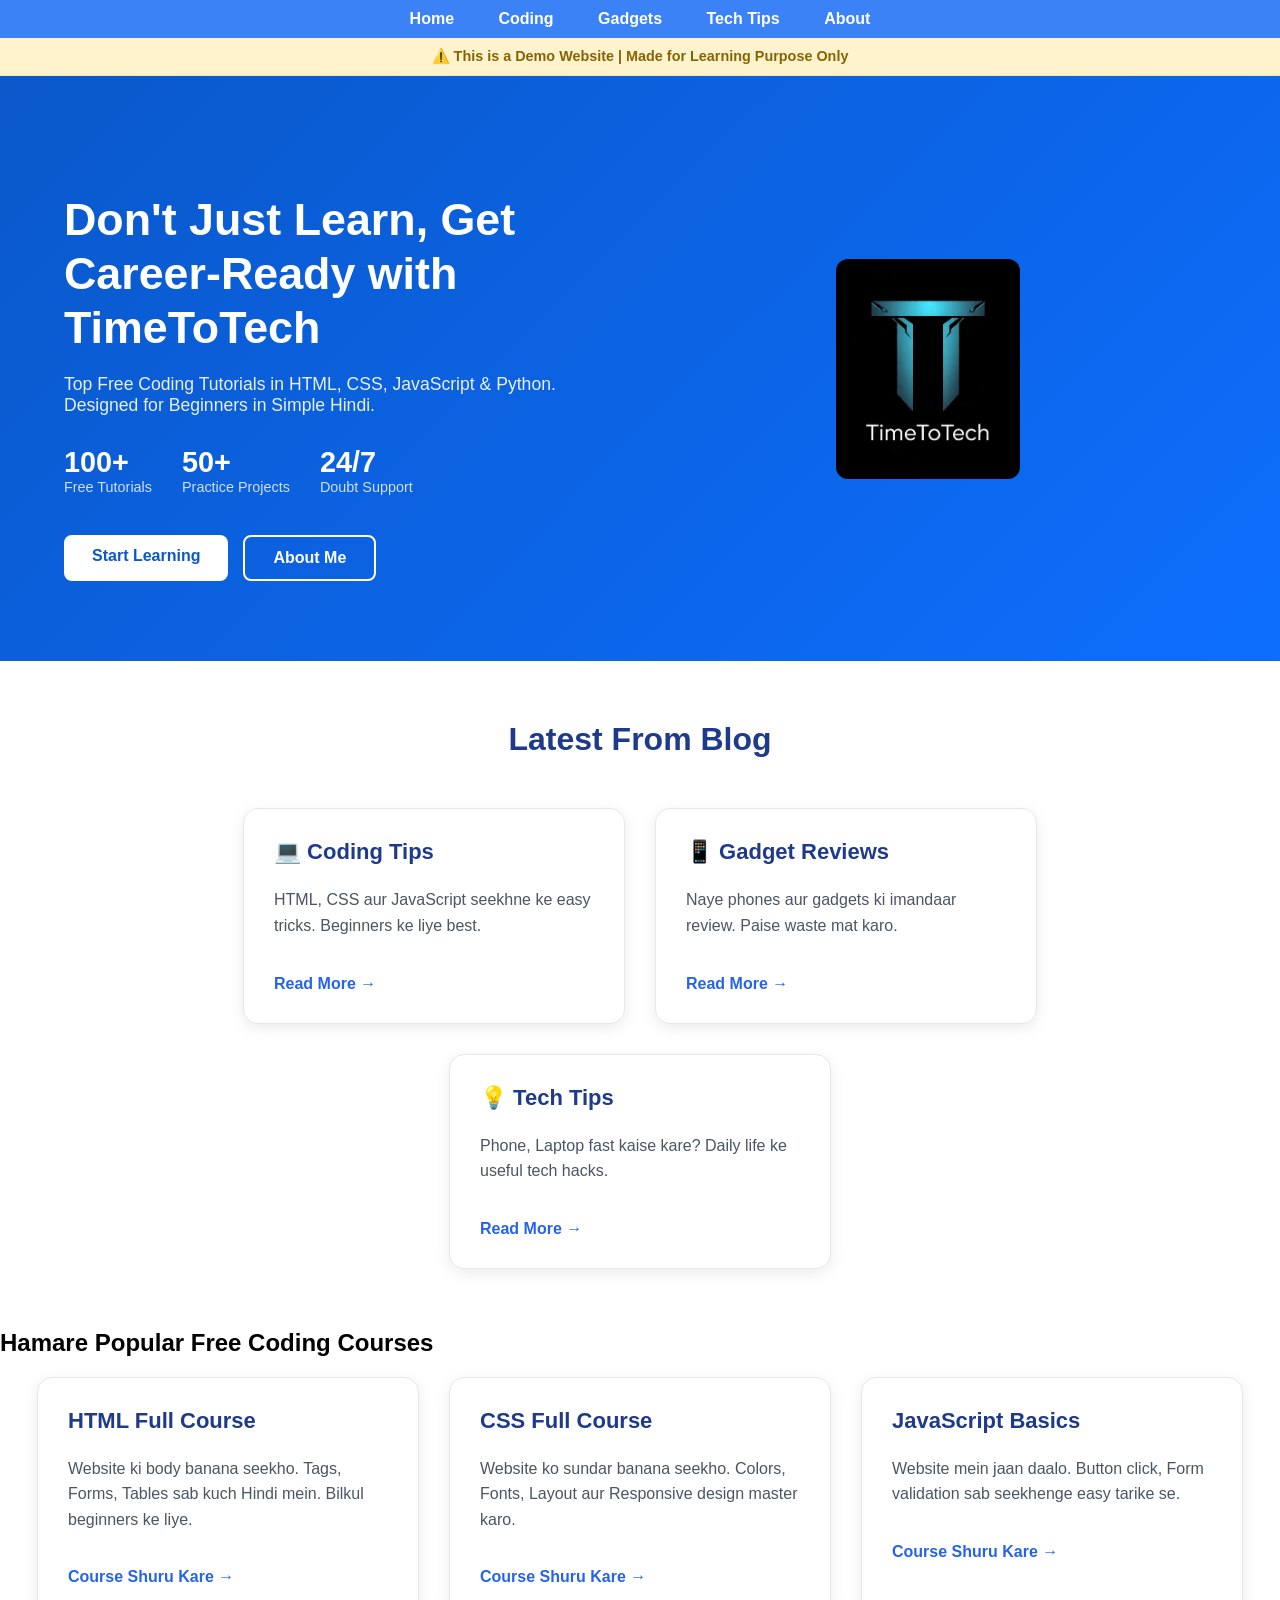
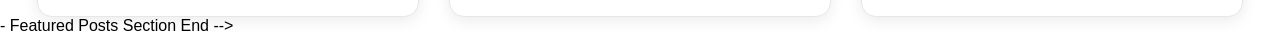
<file: index.html>
<!DOCTYPE html>
<html lang="en">
<head>
  <meta charset="UTF-8">
<title>TimeToTech - Learn Coding For Free</title>
  <meta name="description" content="Bharti's tech blog for learning SEO and web development">
  <meta name="viewport" content="width=device-width, initial-scale=1.0">
  <link rel="stylesheet" href="style.css">
  <link rel="icon" type="image/png" href="logo.png">
<link rel="apple-touch-icon" href="logo.png">
<meta name="theme-color" content="#1e40af">
  <link rel="manifest" href="manifest.json">
</head>
  
  <body>
    <!-- Main Heading - 1 baar only -->
  
    <!-- Baaki ka tera purana code yahan continue hoga -->
     <div class="nav">
      <a href="index.html">Home</a>
      <a href="coding.html">Coding</a>
<a href="gadgets.html">Gadgets</a>
<a href="tips.html">Tech Tips</a>
<a href="about.html">About</a>
    </div>
  <!-- Hero Banner Start 
       <!-- Demo Notice Bar -->
    <div class="demo-notice">
      ⚠️ This is a Demo Website | Made for Learning Purpose Only
    </div>
     <!-- Hero Banner Start - WsCube Style -->
    <section class="hero-wscube">
      <div class="hero-left">
        <h1>Don't Just Learn, Get Career-Ready with TimeToTech</h1>
        <p>Top Free Coding Tutorials in HTML, CSS, JavaScript & Python. Designed for Beginners in Simple Hindi.</p>
        
        <!-- Stats Wale Icons -->
        <div class="hero-stats">
          <div class="stat-box">
            <span>100+</span>
            <p>Free Tutorials</p>
          </div>
          <div class="stat-box">
            <span>50+</span>
            <p>Practice Projects</p>
          </div>
          <div class="stat-box">
            <span>24/7</span>
            <p>Doubt Support</p>
          </div>
        </div>

        <!-- Buttons -->
        <div class="hero-buttons">
          <a href="coding.html" class="btn-primary">Start Learning</a>
          <a href="about.html" class="btn-secondary">About Me</a>
        </div>
      </div>

      <div class="hero-right">
        <img src="logo.png" alt="TimeToTech Logo" class="hero-logo">
      </div>
    </section>
    <!-- Hero Banner End -->
  <!-- Hero Banner End -->
<!-- Featured Posts Section Start -->
<section class="featured">
  <h2 class="section-title">Latest From Blog</h2>
  <div class="cards">
    
    <div class="card">
      <h3>💻 Coding Tips</h3>
      <p>HTML, CSS aur JavaScript seekhne ke easy tricks. Beginners ke liye best.</p>
      <a href="coding.html" class="card-btn">Read More →</a>
    </div>

    <div class="card">
      <h3>📱 Gadget Reviews</h3>
      <p>Naye phones aur gadgets ki imandaar review. Paise waste mat karo.</p>
      <a href="gadgets.html" class="card-btn">Read More →</a>
    </div>

    <div class="card">
      <h3>💡 Tech Tips</h3>
      <p>Phone, Laptop fast kaise kare? Daily life ke useful tech hacks.</p>
      <a href="tips.html" class="card-btn">Read More →</a>
    </div>

  </div>
</section>
<!-    <!-- Featured Posts Section End -->
    
    <!-- YAHAN SE NAYA CODE PASTE KAR 👇 -->
    <!-- Courses Section - Homepage ke neeche dikhega -->
    <section class="courses-section">
        <h2>Hamare Popular Free Coding Courses</h2>
        
        <div class="cards"> <!-- Teri wali class use kar li -->
            
            <!-- Box 1: HTML Course -->
            <div class="card">
                <h3>HTML Full Course</h3>
                <p>Website ki body banana seekho. Tags, Forms, Tables sab kuch Hindi mein. Bilkul beginners ke liye.</p>
                <a href="coding.html" class="card-btn">Course Shuru Kare →</a>
            </div>
            
            <!-- Box 2: CSS Course -->
            <div class="card">
                <h3>CSS Full Course</h3>
                <p>Website ko sundar banana seekho. Colors, Fonts, Layout aur Responsive design master karo.</p>
                <a href="coding.html" class="card-btn">Course Shuru Kare →</a>
            </div>
            
            <!-- Box 3: JavaScript Course -->
            <div class="card">
                <h3>JavaScript Basics</h3>
                <p>Website mein jaan daalo. Button click, Form validation sab seekhenge easy tarike se.</p>
                <a href="coding.html" class="card-btn">Course Shuru Kare →</a>
            </div>
            
        </div>
    </section>
    <!-- YAHAAN TAK PASTE KARNA HAI 👆 -->

</body>
</html>- Featured Posts Section End -->
</file>
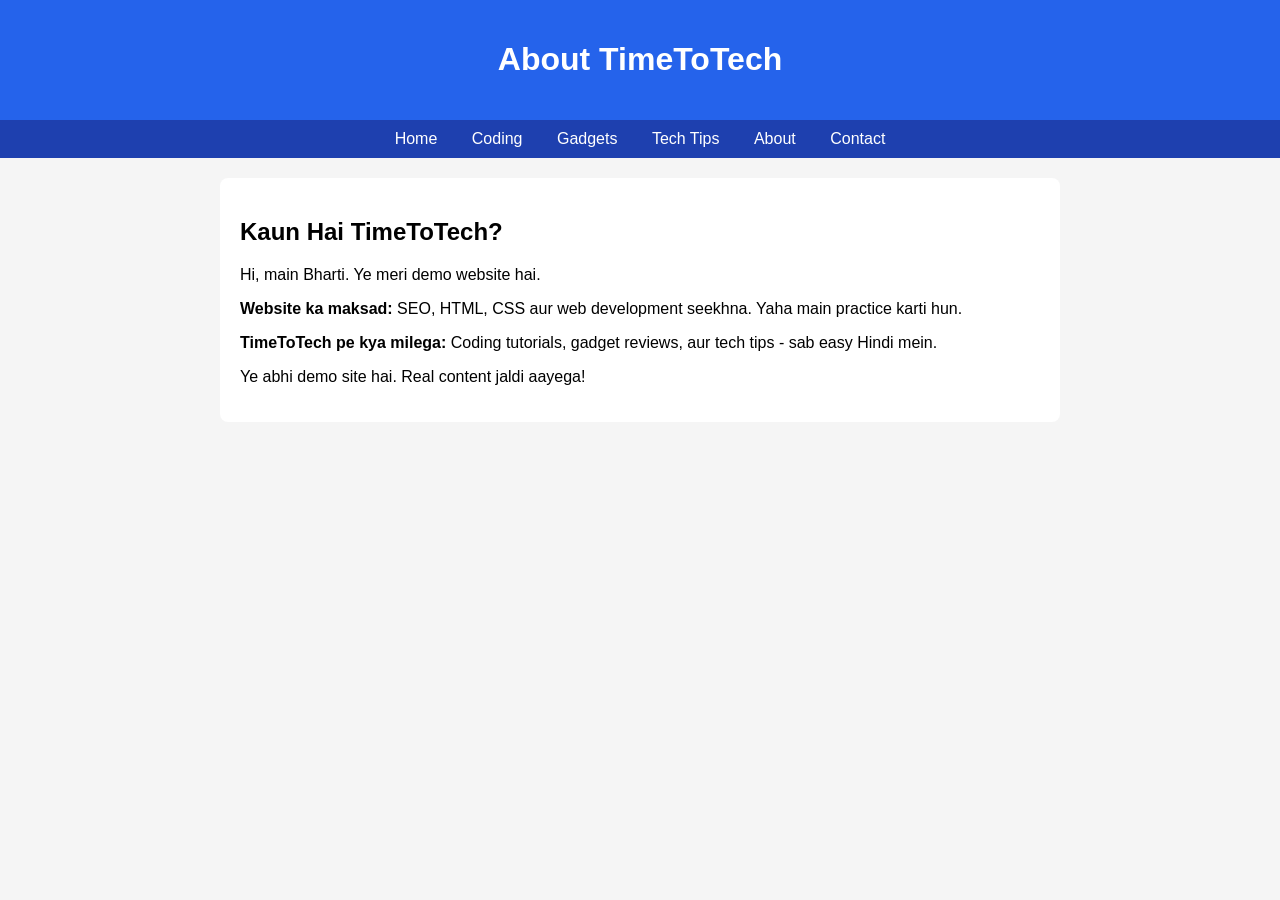
<file: about.html>
<!DOCTYPE html>
<html lang="en">
<head>
    <meta charset="UTF-8">
    <title>About - TimeToTech</title>
    <meta name="description" content="TimeToTech ke baare mein jane. Ye demo tech blog hai SEO aur web development seekhne ke liye">
    <meta name="viewport" content="width=device-width, initial-scale=1.0">
    <link rel="icon" type="image/png" href="logo.png">
    <style>
        body { font-family: Arial; margin: 0; background: #f5f5f5; }
        .header { background: #2563eb; color: white; padding: 20px; text-align: center; }
        .nav { background: #1e40af; padding: 10px; text-align: center; }
        .nav a { color: white; margin: 0 15px; text-decoration: none; }
        .content { max-width: 800px; margin: 20px auto; background: white; padding: 20px; border-radius: 8px; }
    </style>
</head>
<body>
    <div class="header">
        <h1>About TimeToTech</h1>
    </div>
    
    <div class="nav">
        <a href="index.html">Home</a>
        <a href="coding.html">Coding</a>
        <a href="gadgets.html">Gadgets</a>
        <a href="tips.html">Tech Tips</a>
        <a href="about.html">About</a>
        <a href="contact.html">Contact</a>
    </div>

    <div class="content">
        <h2>Kaun Hai TimeToTech?</h2>
        <p>Hi, main Bharti. Ye meri demo website hai.</p>
        <p><strong>Website ka maksad:</strong> SEO, HTML, CSS aur web development seekhna. Yaha main practice karti hun.</p>
        <p><strong>TimeToTech pe kya milega:</strong> Coding tutorials, gadget reviews, aur tech tips - sab easy Hindi mein.</p>
        <p>Ye abhi demo site hai. Real content jaldi aayega!</p>
    </div>
</body>
</html>
</file>
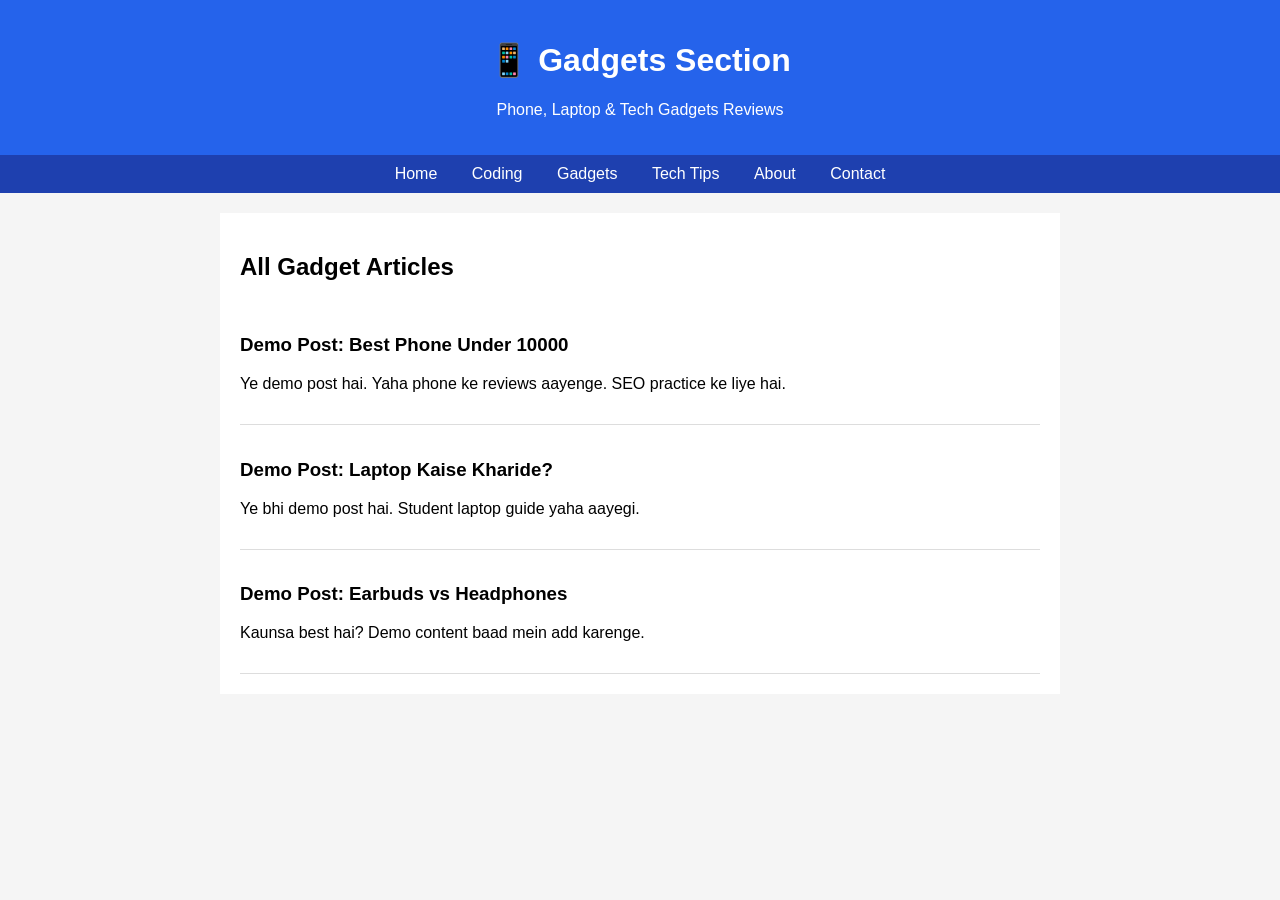
<file: gadgets.html>
<!DOCTYPE html>
<html lang="en">
<head>
    <meta charset="UTF-8">
    <title>Gadgets Reviews - TimeToTech</title>
    <meta name="description" content="Best phone, laptop aur gadget reviews Hindi mein. Budget gadgets ki list 2026">
    <meta name="viewport" content="width=device-width, initial-scale=1.0">
    <style>
        body { font-family: Arial; margin: 0; background: #f5f5f5; }
        .header { background: #2563eb; color: white; padding: 20px; text-align: center; }
        .nav { background: #1e40af; padding: 10px; text-align: center; }
        .nav a { color: white; margin: 0 15px; text-decoration: none; }
        .content { max-width: 800px; margin: 20px auto; background: white; padding: 20px; }
        .post { border-bottom: 1px solid #ddd; padding: 15px 0; }
    </style>
</head>
<body>
    <div class="header">
        <h1>📱 Gadgets Section</h1>
        <p>Phone, Laptop & Tech Gadgets Reviews</p>
    </div>
    
    <div class="nav">
        <a href="index.html">Home</a>
        <a href="coding.html">Coding</a>
        <a href="gadgets.html">Gadgets</a>
        <a href="tips.html">Tech Tips</a>
        <a href="about.html">About</a>
        <a href="contact.html">Contact</a>
    </div>

    <div class="content">
        <h2>All Gadget Articles</h2>
        
        <div class="post">
            <h3>Demo Post: Best Phone Under 10000</h3>
            <p>Ye demo post hai. Yaha phone ke reviews aayenge. SEO practice ke liye hai.</p>
        </div>
        
        <div class="post">
            <h3>Demo Post: Laptop Kaise Kharide?</h3>
            <p>Ye bhi demo post hai. Student laptop guide yaha aayegi.</p>
        </div>

        <div class="post">
            <h3>Demo Post: Earbuds vs Headphones</h3>
            <p>Kaunsa best hai? Demo content baad mein add karenge.</p>
        </div>
    </div>
</body>
</html>
</file>
<file: style.css>
body { font-family: Arial; margin: 0; padding: 0; }
.header { background: #1e3a8a; color: white; padding: 15px; text-align: center; }
.nav { background: #3b82f6; padding: 10px; text-align: center; }
.nav a { color: white; margin: 0 20px; text-decoration: none; font-weight: bold; }
.category-box { max-width: 1000px; margin: 20px auto; padding: 20px; }
.category-box h2 { color: #1e3a8a; }
.btn { background: #2563eb; color: white; padding: 10px 20px; text-decoration: none; border-radius: 5px; }

/* Hero Banner Ka CSS - Yahi Naya Hai */
.hero {
  background: linear-gradient(135deg, #667eea 0%, #764ba2 100%);
  color: white;
  padding: 60px 20px;
  margin-top: 20px;
}
.hero-container {
  max-width: 1100px;
  margin: 0 auto;
  display: flex;
  align-items: center;
  gap: 50px;
}
.hero-logo {
  width: 100%;
  max-width: 550px;
  height: auto;
  object-fit: contain;
  display: block;
}
.logo-circle {
  width: 120px;
  height: 120px;
  background: white;
  color: #667eea;
  border-radius: 50%;
  display: flex;
  align-items: center;
  justify-content: center;
  font-size: 48px;
  font-weight: bold;
  margin: 0 auto 20px auto;
}
.hero-name {
  font-size: 42px;
  margin: 0;
}
.tagline {
  font-size: 16px;
  margin-top: 10px;
}
.hero-details {
  flex: 2;
}
.hero-details h2 {
  font-size: 32px;
  margin-bottom: 15px;
}
.hero-buttons {
  display: flex;
  gap: 15px;
}
.btn-primary, .btn-secondary {
  padding: 12px 28px;
  border-radius: 8px;
  text-decoration: none;
  font-weight: bold;
}
.btn-primary {
  background: white;
  color: #667eea;
}
.btn-secondary {
  background: transparent;
  color: white;
  border: 2px solid white;
}
/* Featured Section CSS */
/* Featured Section CSS - Fixed */
.featured {
  max-width: 1200px;
  margin: 60px auto;
  padding: 0 40px;
}
.section-title {
  text-align: center;
  font-size: 32px;
  color: #1e3a8a;
  margin-bottom: 50px;
}
.cards {
  display: flex;
  gap: 30px;
  justify-content: center;
  flex-wrap: wrap;
}
.card {
  background: white;
  border: 1px solid #e5e7eb;
  border-radius: 15px;
  padding: 30px;
  width: 320px;
  box-shadow: 0 4px 15px rgba(0,0,0,0.08);
  transition: 0.3s;
}
.card:hover {
  transform: translateY(-8px);
  box-shadow: 0 12px 25px rgba(0,0,0,0.15);
}
.card h3 {
  color: #1e3a8a;
  margin-top: 0;
  font-size: 22px;
}
.card p {
  color: #4b5563;
  line-height: 1.6;
}
.card-btn {
  display: inline-block;
  margin-top: 20px;
  color: #2563eb;
  font-weight: bold;
  text-decoration: none;
}

/* Mobile Ke Liye */
@media (max-width: 768px) {
  .featured {
    padding: 0 20px;
  }
  .card {
    width: 100%;
  }
}
/* WsCube Style Hero Section */
.hero-wscube {
  background: linear-gradient(135deg, #0a58ca 0%, #0d6efd 100%);
  color: white;
  padding: 80px 5%;
  display: flex;
  align-items: center;
  justify-content: space-between;
  flex-wrap: wrap;
  gap: 40px;
}

.hero-left {
  flex: 1;
  min-width: 300px;
}

.hero-left h1 {
  font-size: 2.8rem;
  font-weight: 700;
  line-height: 1.2;
  margin-bottom: 20px;
}

.hero-left p {
  font-size: 1.1rem;
  margin-bottom: 30px;
  opacity: 0.9;
}

.hero-stats {
  display: flex;
  gap: 30px;
  margin-bottom: 40px;
  flex-wrap: wrap;
}

.stat-box span {
  font-size: 1.8rem;
  font-weight: 700;
  display: block;
}

.stat-box p {
  font-size: 0.9rem;
  margin: 0;
  opacity: 0.8;
}

.hero-buttons {
  display: flex;
  gap: 15px;
  flex-wrap: wrap;
}

.btn-primary, .btn-secondary {
  padding: 12px 28px;
  border-radius: 8px;
  text-decoration: none;
  font-weight: 600;
  font-size: 1rem;
}

.btn-primary {
  background: white;
  color: #0a58ca;
}

.btn-secondary {
  background: transparent;
  color: white;
  border: 2px solid white;
}

.hero-right {
  flex: 1;
  min-width: 300px;
  text-align: center;
}

.hero-right img {
  max-width: 100%;
  height: auto;
  border-radius: 12px;
}

/* Mobile ke liye */
@media (max-width: 768px) {
  .hero-wscube {
    padding: 60px 5%;
    text-align: center;
  }
  .hero-left h1 {
    font-size: 2rem;
  }
  .hero-stats, .hero-buttons {
    justify-content: center;
  }
}
/* Demo Notice Bar */
.demo-notice {
  background: #fff3cd;
  color: #856404;
  text-align: center;
  padding: 10px;
  font-size: 0.9rem;
  font-weight: 600;
  border-bottom: 1px solid #ffe69c;
}
/* Logo Auto-Fix - Kisi bhi size ka logo chalega */
.hero-right .hero-image-box {
  display: flex;
  align-items: center;
  justify-content: center;
  padding: 30px;
  min-height: 250px; /* Box ki height fix */
}

.hero-logo {
  width: auto;          /* Width auto rahegi */
  height: auto;         /* Height auto rahegi */
  max-width: 100%;      /* Box se bahar nahi jayega */
  max-height: 220px;    /* Max height fix - yahi magic hai */
  object-fit: contain;  /* Logo khich ke kharab nahi hoga */
  display: block;
}
/* Mobile pe logo aur chhota */
@media (max-width: 768px) {
  .hero-logo {
    max-height: 150px; /* Mobile pe 150px se bada nahi hoga */
  }
  
  .hero-right .hero-image-box {
    min-height: 180px;
  }
}
/* Hero Right Section - Logo Ko Bada Karo */
.hero-right {
  flex: 1;
  display: flex;
  align-items: center;
  justify-content: center;
}

.hero-image-box {
  width: 100%;
  display: flex;
  align-items: center;
  justify-content: center;
  padding: 20px;
}
/* HERO SECTION FIX - Logo Full Size */
.hero-wscube {
  display: flex;
  align-items: center;
  gap: 40px;
}

.hero-left {
  flex: 1;
}

.hero-right {
  flex: 1;
  display: flex;
  align-items: center;
  justify-content: center;
  padding: 20px;
}


}
/* FINAL LOGO FIX - Ye sabse last mein daal */
.hero-wscube .hero-right .hero-logo {
  width: 100% !important;
  max-width: 600px !important;
  height: auto !important;
  object-fit: contain !important;
  display: block !important;
  margin: 0 auto !important;
}

.hero-wscube {
  display: flex !important;
  align-items: center !important;
}

.hero-right {
  flex: 1 !important;
  display: flex !important;
  justify-content: center !important;
  align-items: center !important;
}
</file>
